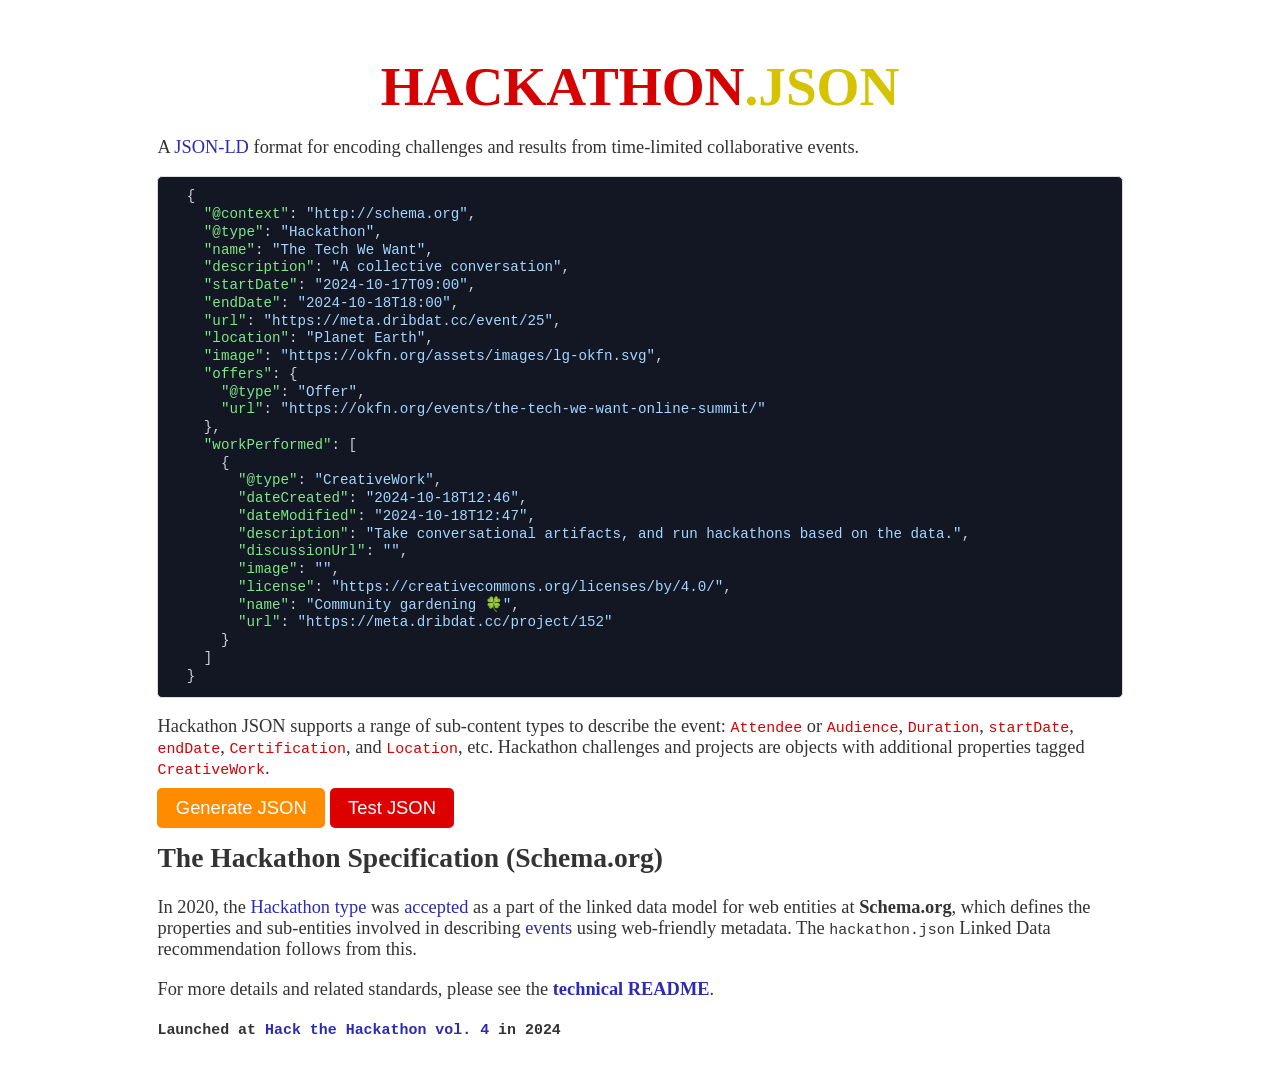
<file: index.html>
<!DOCTYPE html>
<html>
  <head>
    <meta charset="utf-8">
    <meta http-equiv="X-UA-Compatible" content="IE=edge,chrome=1">
    <title>hackathon.json</title>
    <meta name="viewport" content="width=device-width">

    <!-- syntax highlighting CSS -->
    <link rel="stylesheet" href="static/pygments.css">
    <link rel="stylesheet" href="static/main.css">
  </head>
  <body>
    <section class="content">
      <article class="splash">
<h1 id="geojson">hackathon<span class="fkin">.json</span></h1>

<p>A <a href="https://json-ld.org/" target="_blank">JSON-LD</a> format for encoding challenges and results from time-limited collaborative events.</p>

<pre class="highlight">
  <span class="p">{</span>
  <span class="w">  </span><span class="nt">"@context"</span><span class="p">:</span><span class="w"> </span><span class="s2">"http://schema.org"</span><span class="p">,</span>
  <span class="w">  </span><span class="nt">"@type"</span><span class="p">:</span><span class="w"> </span><span class="s2">"Hackathon"</span><span class="p">,</span>
  <span class="w">  </span><span class="nt">"name"</span><span class="p">:</span><span class="w"> </span><span class="s2">"The Tech We Want"</span><span class="p">,</span>
  <span class="w">  </span><span class="nt">"description"</span><span class="p">:</span><span class="w"> </span><span class="s2">"A collective conversation"</span><span class="p">,</span>
  <span class="w">  </span><span class="nt">"startDate"</span><span class="p">:</span><span class="w"> </span><span class="s2">"2024-10-17T09:00"</span><span class="p">,</span>
  <span class="w">  </span><span class="nt">"endDate"</span><span class="p">:</span><span class="w"> </span><span class="s2">"2024-10-18T18:00"</span><span class="p">,</span>
  <span class="w">  </span><span class="nt">"url"</span><span class="p">:</span><span class="w"> </span><span class="s2">"https://meta.dribdat.cc/event/25"</span><span class="p">,</span>
  <span class="w">  </span><span class="nt">"location"</span><span class="p">:</span><span class="w"> </span><span class="s2">"Planet Earth"</span><span class="p">,</span>
  <span class="w">  </span><span class="nt">"image"</span><span class="p">:</span><span class="w"> </span><span class="s2">"https://okfn.org/assets/images/lg-okfn.svg"</span><span class="p">,</span>
  <span class="w">  </span><span class="nt">"offers"</span><span class="p">:</span><span class="w"> </span><span class="p">{</span>
  <span class="w">    </span><span class="nt">"@type"</span><span class="p">:</span><span class="w"> </span><span class="s2">"Offer"</span><span class="p">,</span>
  <span class="w">    </span><span class="nt">"url"</span><span class="p">:</span><span class="w"> </span><span class="s2">"https://okfn.org/events/the-tech-we-want-online-summit/"</span>
  <span class="w">  </span><span class="p">},</span>
  <span class="w">  </span><span class="nt">"workPerformed"</span><span class="p">:</span><span class="w"> </span><span class="p">[</span>
  <span class="w">    </span><span class="p">{</span>
  <span class="w">      </span><span class="nt">"@type"</span><span class="p">:</span><span class="w"> </span><span class="s2">"CreativeWork"</span><span class="p">,</span>
  <span class="w">      </span><span class="nt">"dateCreated"</span><span class="p">:</span><span class="w"> </span><span class="s2">"2024-10-18T12:46"</span><span class="p">,</span>
  <span class="w">      </span><span class="nt">"dateModified"</span><span class="p">:</span><span class="w"> </span><span class="s2">"2024-10-18T12:47"</span><span class="p">,</span>
  <span class="w">      </span><span class="nt">"description"</span><span class="p">:</span><span class="w"> </span><span class="s2">"Take conversational artifacts, and run hackathons based on the data."</span><span class="p">,</span>
  <span class="w">      </span><span class="nt">"discussionUrl"</span><span class="p">:</span><span class="w"> </span><span class="s2">""</span><span class="p">,</span>
  <span class="w">      </span><span class="nt">"image"</span><span class="p">:</span><span class="w"> </span><span class="s2">""</span><span class="p">,</span>
  <span class="w">      </span><span class="nt">"license"</span><span class="p">:</span><span class="w"> </span><span class="s2">"https://creativecommons.org/licenses/by/4.0/"</span><span class="p">,</span>
  <span class="w">      </span><span class="nt">"name"</span><span class="p">:</span><span class="w"> </span><span class="s2">"Community gardening 🍀"</span><span class="p">,</span>
  <span class="w">      </span><span class="nt">"url"</span><span class="p">:</span><span class="w"> </span><span class="s2">"https://meta.dribdat.cc/project/152"</span>
  <span class="w">    </span><span class="p">}</span>
  <span class="w">  </span><span class="p">]</span>
  <span class="p">}</span>
</pre>

<p>Hackathon JSON supports a range of sub-content types to describe the event: <code class="highlighter-rouge">Attendee</code> or <code class="highlighter-rouge">Audience</code>, <code class="highlighter-rouge">Duration</code>, <code class="highlighter-rouge">startDate</code>, <code class="highlighter-rouge">endDate</code>, <code class="highlighter-rouge">Certification</code>, and <code class="highlighter-rouge">Location</code>, etc. Hackathon challenges and projects are objects with additional properties tagged <code class="highlighter-rouge">CreativeWork</code>.</p>

<a class="btn bg-orange" href="https://www.schemantra.com/schema_list/Hackathon" title="JSON Schema Generator (Schemantra)" target="_blank"><span>Generate JSON</span></a>
<a class="btn bg-red" href="https://validator.schema.org/" title="Schema Validator (Schema.org)" target="_blank"><span>Test JSON</span></a>

<h2>The Hackathon Specification (Schema.org)</h2>

<p>In 2020, the <a href="https://schema.org/Hackathon" target="_blank">Hackathon type</a> was <a href="https://github.com/schemaorg/schemaorg/issues/2526" target="_blank">accepted</a> as a part of the linked data model for web entities at <b>Schema.org</b>, which defines the properties and sub-entities involved in describing <a href="https://schema.org/event" target="_blank">events</a> using web-friendly metadata. The <tt>hackathon.json</tt> Linked Data recommendation follows from this.</p>

<p>For more details and related standards, please see the <a class="bold" href="https://codeberg.org/dribdat/hackathon.json/">technical README</a>.</p>

<tt><b>Launched at <a href="https://hackthackathon.github.io/" target="_blank">Hack the Hackathon vol. 4</a> in 2024</b></tt>

</article>

    </section>
    
  </body>
</html>
</file>
<file: static/pygments.css>
.highlight { background-color: #131723; }
pre { line-height: 125%; }
td.linenos .normal { color: #6e7681; background-color: #0d1117; padding-left: 5px; padding-right: 5px; }
span.linenos { color: #6e7681; background-color: #0d1117; padding-left: 5px; padding-right: 5px; }
td.linenos .special { color: #c9d1d9; background-color: #6e7681; padding-left: 5px; padding-right: 5px; }
span.linenos.special { color: #c9d1d9; background-color: #6e7681; padding-left: 5px; padding-right: 5px; }
.hll { background-color: #6e7681 }
.c { color: #8b949e; font-style: italic } /* Comment */
.err { color: #f85149 } /* Error */
.esc { color: #c9d1d9 } /* Escape */
.g { color: #c9d1d9 } /* Generic */
.k { color: #ff7b72 } /* Keyword */
.l { color: #a5d6ff } /* Literal */
.n { color: #c9d1d9 } /* Name */
.o { color: #ff7b72; font-weight: bold } /* Operator */
.x { color: #c9d1d9 } /* Other */
.p { color: #c9d1d9 } /* Punctuation */
.ch { color: #8b949e; font-style: italic } /* Comment.Hashbang */
.cm { color: #8b949e; font-style: italic } /* Comment.Multiline */
.cp { color: #8b949e; font-weight: bold; font-style: italic } /* Comment.Preproc */
.cpf { color: #8b949e; font-style: italic } /* Comment.PreprocFile */
.c1 { color: #8b949e; font-style: italic } /* Comment.Single */
.cs { color: #8b949e; font-weight: bold; font-style: italic } /* Comment.Special */
.gd { color: #ffa198; background-color: #490202 } /* Generic.Deleted */
.ge { color: #c9d1d9; font-style: italic } /* Generic.Emph */
.gr { color: #ffa198 } /* Generic.Error */
.gh { color: #79c0ff; font-weight: bold } /* Generic.Heading */
.gi { color: #56d364; background-color: #0f5323 } /* Generic.Inserted */
.go { color: #8b949e } /* Generic.Output */
.gp { color: #8b949e } /* Generic.Prompt */
.gs { color: #c9d1d9; font-weight: bold } /* Generic.Strong */
.gu { color: #79c0ff } /* Generic.Subheading */
.gt { color: #ff7b72 } /* Generic.Traceback */
.g-Underline { color: #c9d1d9; text-decoration: underline } /* Generic.Underline */
.kc { color: #79c0ff } /* Keyword.Constant */
.kd { color: #ff7b72 } /* Keyword.Declaration */
.kn { color: #ff7b72 } /* Keyword.Namespace */
.kp { color: #79c0ff } /* Keyword.Pseudo */
.kr { color: #ff7b72 } /* Keyword.Reserved */
.kt { color: #ff7b72 } /* Keyword.Type */
.ld { color: #79c0ff } /* Literal.Date */
.m { color: #a5d6ff } /* Literal.Number */
.s { color: #a5d6ff } /* Literal.String */
.na { color: #c9d1d9 } /* Name.Attribute */
.nb { color: #c9d1d9 } /* Name.Builtin */
.nc { color: #f0883e; font-weight: bold } /* Name.Class */
.no { color: #79c0ff; font-weight: bold } /* Name.Constant */
.nd { color: #d2a8ff; font-weight: bold } /* Name.Decorator */
.ni { color: #ffa657 } /* Name.Entity */
.ne { color: #f0883e; font-weight: bold } /* Name.Exception */
.nf { color: #d2a8ff; font-weight: bold } /* Name.Function */
.nl { color: #79c0ff; font-weight: bold } /* Name.Label */
.nn { color: #ff7b72 } /* Name.Namespace */
.nx { color: #c9d1d9 } /* Name.Other */
.py { color: #79c0ff } /* Name.Property */
.nt { color: #7ee787 } /* Name.Tag */
.nv { color: #79c0ff } /* Name.Variable */
.ow { color: #ff7b72; font-weight: bold } /* Operator.Word */
.pm { color: #c9d1d9 } /* Punctuation.Marker */
.w { color: #6e7681 } /* Text.Whitespace */
.mb { color: #a5d6ff } /* Literal.Number.Bin */
.mf { color: #a5d6ff } /* Literal.Number.Float */
.mh { color: #a5d6ff } /* Literal.Number.Hex */
.mi { color: #a5d6ff } /* Literal.Number.Integer */
.mo { color: #a5d6ff } /* Literal.Number.Oct */
.sa { color: #79c0ff } /* Literal.String.Affix */
.sb { color: #a5d6ff } /* Literal.String.Backtick */
.sc { color: #a5d6ff } /* Literal.String.Char */
.dl { color: #79c0ff } /* Literal.String.Delimiter */
.sd { color: #a5d6ff } /* Literal.String.Doc */
.s2 { color: #a5d6ff } /* Literal.String.Double */
.se { color: #79c0ff } /* Literal.String.Escape */
.sh { color: #79c0ff } /* Literal.String.Heredoc */
.si { color: #a5d6ff } /* Literal.String.Interpol */
.sx { color: #a5d6ff } /* Literal.String.Other */
.sr { color: #79c0ff } /* Literal.String.Regex */
.s1 { color: #a5d6ff } /* Literal.String.Single */
.ss { color: #a5d6ff } /* Literal.String.Symbol */
.bp { color: #c9d1d9 } /* Name.Builtin.Pseudo */
.fm { color: #d2a8ff; font-weight: bold } /* Name.Function.Magic */
.vc { color: #79c0ff } /* Name.Variable.Class */
.vg { color: #79c0ff } /* Name.Variable.Global */
.vi { color: #79c0ff } /* Name.Variable.Instance */
.vm { color: #79c0ff } /* Name.Variable.Magic */
.il { color: #a5d6ff } /* Literal.Number.Integer.Long */
</file>
<file: static/main.css>
/**
 * Hackathon.json
 *
 *    Color Scheme
 *
 *        https://paletton.com/#uid=35p1b0kllllaFw0g0qFqFg0w0aF
 * 
 *    Inspired by GeoJSON.org & Python Baku
 *
 * @author    Oleg "seism" Lavrovsky
 */

/* Basic Elements */
  body {
    font-size: 115%;
    margin: 1em 2em 2em;
    color: #333333;
  }
  h1 {
    text-align: center;
    font-weight: 800;
    color: #D60000;
  }
  h1 span {
    color: #D6C300;
  }
  a {
    text-decoration: none;
    color: #2B2BB3;
  }
  a:hover {
    color: #161696;
  }
  code.highlighter-rouge {
    color: #D60000;
  }

  .bold { font-weight:bold; }
  .btn {
    background: black;
    color: white;
    padding: 0.5em 1em;
    border-radius: 5px;
    font-family: sans-serif;
  }
  .btn:hover {
    opacity: 0.8;
    color: white;
  }
  .bg-orange { background: darkorange; }
  .bg-green { background: green; }
  .bg-red { background: #d00; }

/* Splash page - centered column */
  .splash {
    width: 80%;
    min-width: 450px;
    margin: 0 auto;
  }
  .splash h1 {
    font-size: 3em;
    text-transform: uppercase;
    margin-bottom: 0;
  }

/* Syntax Highlighting - see ./pygments.css */
  pre {
    font-size: 95%;
    padding: 0.8em;
    border: 1px solid #ddd;
    border-radius: 5px;
    background: #eee;
  }

/* Use a better box model - http://www.paulirish.com/2012/box-sizing-border-box-ftw/ */
  * { box-sizing: border-box; }

/* Minimalist scrollbars in webkit - https://geojson.org */
  ::-webkit-scrollbar         {width: 12px;}
  ::-webkit-scrollbar-track   {border-radius: 10px;                       -webkit-box-shadow: inset 0 0 6px rgba(0,0,0,0.3);}
  ::-webkit-scrollbar-thumb   {border-radius: 10px; background: #AAAAAA;  -webkit-box-shadow: inset 0 0 6px rgba(0,0,0,0.6);}
  ::-webkit-scrollbar-corner  {display: none;}
</file>
